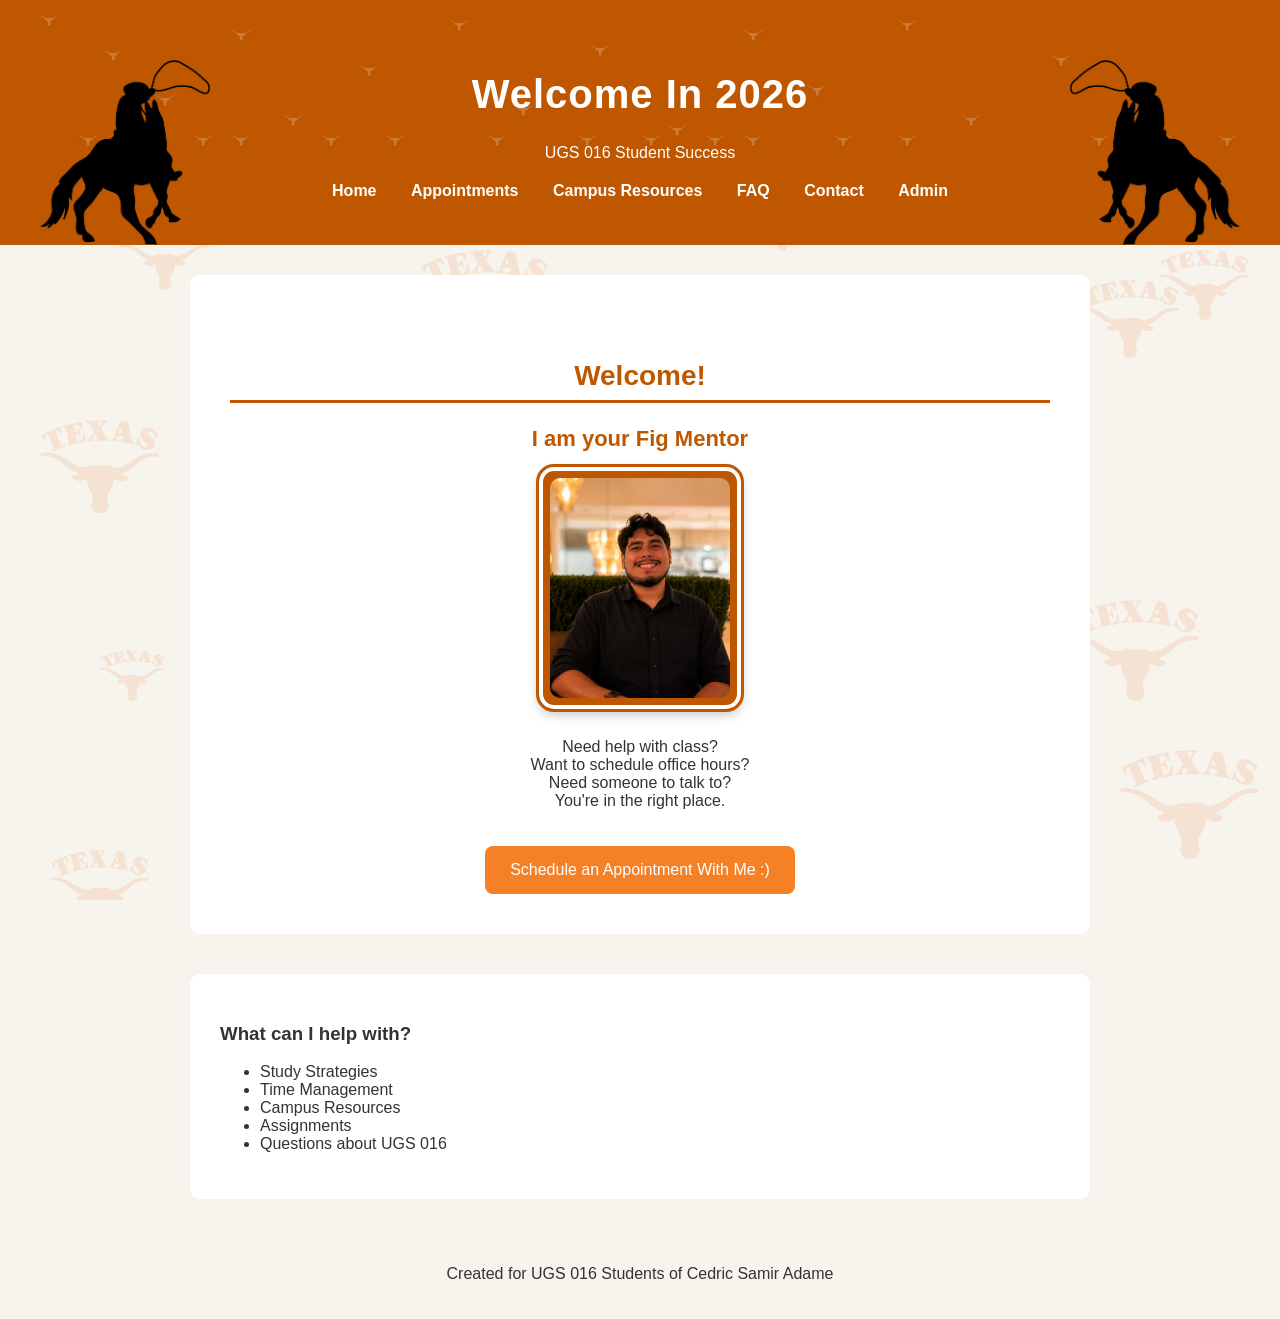
<file: index.html>
<!DOCTYPE html>

<html lang="en">

<head>

    <meta charset="UTF-8">

    <meta name="viewport" content="width=device-width, initial-scale=1.0">

    <title>Welcome In 2026</title>

    <link rel="stylesheet" href="style.css">

</head>


<body>


<!-- =========================================
     UT LONGHORN BACKGROUND
========================================= -->

<div class="longhorn-background">

    <img src="longhorn2.png" class="horn horn1">
    <img src="longhorn2.png" class="horn horn2">
    <img src="longhorn2.png" class="horn horn3">
    <img src="longhorn2.png" class="horn horn4">
    <img src="longhorn2.png" class="horn horn5">
    <img src="longhorn2.png" class="horn horn6">

    <img src="longhorn2.png" class="horn horn7">
    <img src="longhorn2.png" class="horn horn8">
    <img src="longhorn2.png" class="horn horn9">
    <img src="longhorn2.png" class="horn horn10">

    <img src="longhorn2.png" class="horn horn11">
    <img src="longhorn2.png" class="horn horn12">
    <img src="longhorn2.png" class="horn horn13">
    <img src="longhorn2.png" class="horn horn14">
    <img src="longhorn2.png" class="horn horn15">
    <img src="longhorn2.png" class="horn horn16">
    <img src="longhorn2.png" class="horn horn17">
    <img src="longhorn2.png" class="horn horn18">
    <img src="longhorn2.png" class="horn horn19">
    <img src="longhorn2.png" class="horn horn20">

    <img src="longhorn2.png" class="horn horn21">
    <img src="longhorn2.png" class="horn horn22">
    <img src="longhorn2.png" class="horn horn23">
    <img src="longhorn2.png" class="horn horn24">
    <img src="longhorn2.png" class="horn horn25">
    <img src="longhorn2.png" class="horn horn26">
    <img src="longhorn2.png" class="horn horn27">
    <img src="longhorn2.png" class="horn horn28">
    <img src="longhorn2.png" class="horn horn29">
    <img src="longhorn2.png" class="horn horn30">

    <img src="longhorn2.png" class="horn horn31">
    <img src="longhorn2.png" class="horn horn32">
    <img src="longhorn2.png" class="horn horn33">
    <img src="longhorn2.png" class="horn horn34">
    <img src="longhorn2.png" class="horn horn35">
    <img src="longhorn2.png" class="horn horn36">
    <img src="longhorn2.png" class="horn horn37">
    <img src="longhorn2.png" class="horn horn38">
    <img src="longhorn2.png" class="horn horn39">
    <img src="longhorn2.png" class="horn horn40">

</div>


<!-- =========================================
     HEADER
========================================= -->

<header class="main-header">


    <!-- Left Cowboy -->

    <img src="cowboy.png" class="cowboy cowboy-left">


    <!-- Small Longhorn Decorations -->

    <div class="header-longhorns">

        <img src="longhorn3.png">
        <img src="longhorn3.png">
        <img src="longhorn3.png">
        <img src="longhorn3.png">
        <img src="longhorn3.png">
        <img src="longhorn3.png">
        <img src="longhorn3.png">
        <img src="longhorn3.png">
        <img src="longhorn3.png">
        <img src="longhorn3.png">

        <img src="longhorn3.png">
        <img src="longhorn3.png">
        <img src="longhorn3.png">
        <img src="longhorn3.png">
        <img src="longhorn3.png">
        <img src="longhorn3.png">
        <img src="longhorn3.png">
        <img src="longhorn3.png">
        <img src="longhorn3.png">
        <img src="longhorn3.png">

        <img src="longhorn3.png">
        <img src="longhorn3.png">
        <img src="longhorn3.png">
        <img src="longhorn3.png">
        <img src="longhorn3.png">
        <img src="longhorn3.png">
        <img src="longhorn3.png">
        <img src="longhorn3.png">
        <img src="longhorn3.png">
        <img src="longhorn3.png">

    </div>


    <!-- Header Text -->

    <h1>Welcome In 2026</h1>

    <p>UGS 016 Student Success</p>


    <!-- Navigation -->

    <nav>

        <a class="nav-btn" href="index.html">
            Home
        </a>

        <a class="nav-btn" href="appointments.html">
            Appointments
        </a>

        <a class="nav-btn" href="campusresources.html">
            Campus Resources
        </a>

        <a class="nav-btn" href="faq.html">
            FAQ
        </a>

        <a class="nav-btn" href="contact.html">
            Contact
        </a>

        <a class="nav-btn" href="admin.html">
            Admin
        </a>

    </nav>


    <!-- Right Cowboy -->

    <img src="cowboy.png" class="cowboy cowboy-right">


</header>



<!-- =========================================
     MAIN CONTENT
========================================= -->

<main>


    <!-- HERO SECTION -->

    <section class="hero">


        <h2>Welcome!</h2>


        <!-- =========================================
             FIG MENTOR PHOTO
        ========================================== -->

        <div class="mentor-photo">

            <h3>I am your Fig Mentor</h3>

            <div class="photo-frame">

                <img
                    src="Selfie%201.png"
                    alt="Cedric Samir Adame - Fig Mentor"
                >

            </div>

        </div>


        <!-- Welcome Message -->

        <p>

            Need help with class?

            <br>

            Want to schedule office hours?

            <br>

            Need someone to talk to?

            <br>

            You're in the right place.

        </p>


        <!-- Appointment Button -->

        <a class="button" href="appointments.html">

            Schedule an Appointment With Me :)

        </a>


    </section>



    <!-- =========================================
         HELP SECTION
    ========================================== -->

    <section class="info">


        <h3>What can I help with?</h3>


        <ul>

            <li>Study Strategies</li>

            <li>Time Management</li>

            <li>Campus Resources</li>

            <li>Assignments</li>

            <li>Questions about UGS 016</li>

        </ul>


    </section>


</main>



<!-- =========================================
     FOOTER
========================================= -->

<footer>

    <p>

        Created for UGS 016 Students of Cedric Samir Adame

    </p>

</footer>



<!-- JavaScript -->

<script src="script.js"></script>


</body>

</html>
</file>
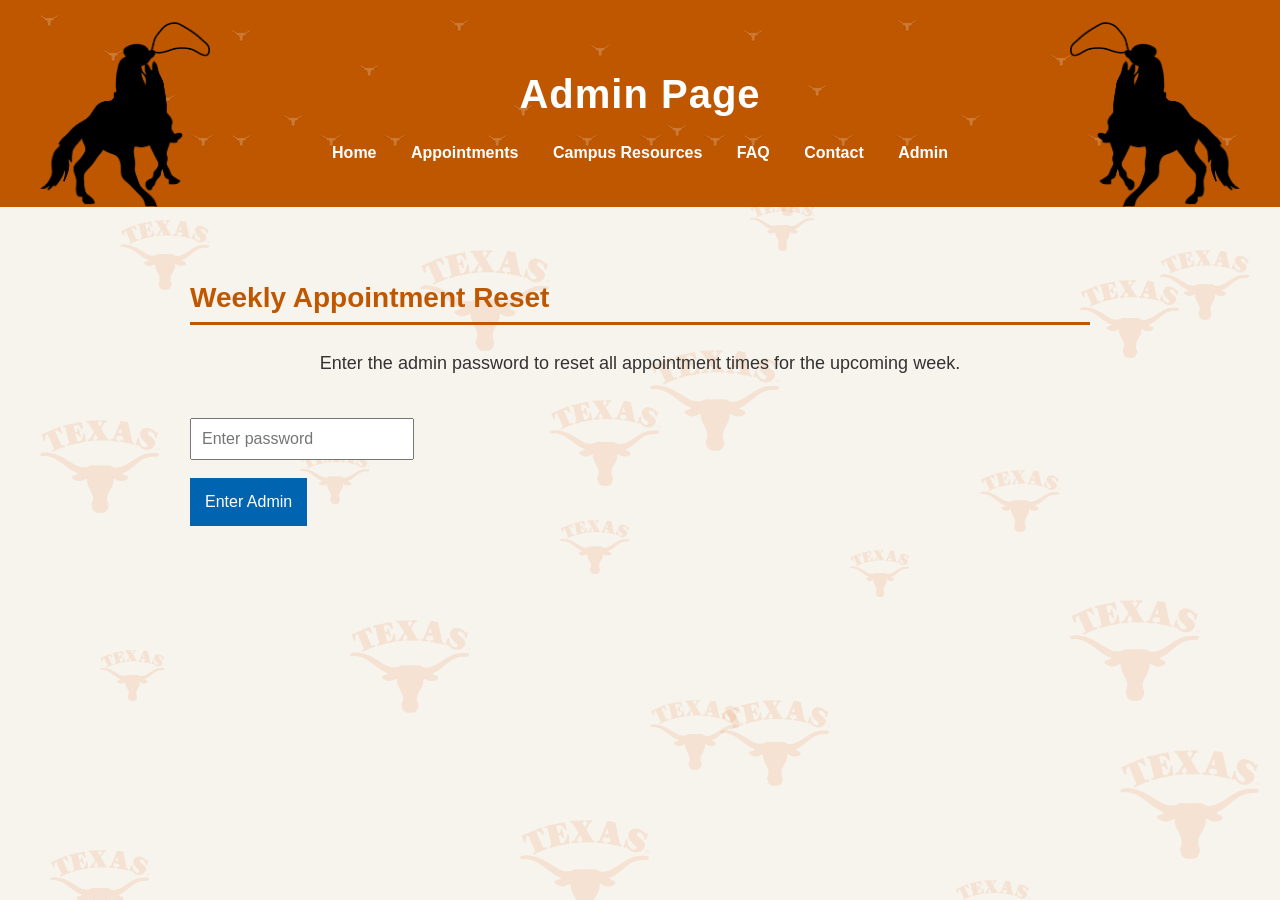
<file: admin.html>
<!DOCTYPE html>

<html lang="en">

<head>

<meta charset="UTF-8">

<meta name="viewport" content="width=device-width, initial-scale=1.0">

<title>Admin Page</title>

<link rel="stylesheet" href="style.css">

</head>


<body>



<!-- ================================
        HEADER
================================ -->


<header class="main-header">


    <!-- Left Cowboy -->

    <img 
    src="cowboy.png" 
    class="cowboy cowboy-left">



    <!-- Small Longhorn Decorations -->

    <div class="header-longhorns">


        <img src="longhorn3.png">
        <img src="longhorn3.png">
        <img src="longhorn3.png">
        <img src="longhorn3.png">
        <img src="longhorn3.png">
        <img src="longhorn3.png">
        <img src="longhorn3.png">
        <img src="longhorn3.png">
        <img src="longhorn3.png">
        <img src="longhorn3.png">


        <img src="longhorn3.png">
        <img src="longhorn3.png">
        <img src="longhorn3.png">
        <img src="longhorn3.png">
        <img src="longhorn3.png">
        <img src="longhorn3.png">
        <img src="longhorn3.png">
        <img src="longhorn3.png">
        <img src="longhorn3.png">
        <img src="longhorn3.png">


        <img src="longhorn3.png">
        <img src="longhorn3.png">
        <img src="longhorn3.png">
        <img src="longhorn3.png">
        <img src="longhorn3.png">
        <img src="longhorn3.png">
        <img src="longhorn3.png">
        <img src="longhorn3.png">
        <img src="longhorn3.png">
        <img src="longhorn3.png">


    </div>




    <!-- Header Text -->


    <h1>
        Admin Page
    </h1>




    <!-- Back Button -->

       <nav>

        <a class="nav-btn" href="index.html">
            Home
        </a>

        <a class="nav-btn" href="appointments.html">
            Appointments
        </a>

        <a class="nav-btn" href="campusresources.html">
            Campus Resources
        </a>

        <a class="nav-btn" href="faq.html">
            FAQ
        </a>

        <a class="nav-btn" href="contact.html">
            Contact
        </a>

        <a class="nav-btn" href="admin.html">
            Admin
        </a>

    </nav>




    <!-- Right Cowboy -->


    <img 
    src="cowboy.png" 
    class="cowboy cowboy-right">



</header>






<!-- ================================
        ADMIN CONTENT
================================ -->


<main>



<h2>
Weekly Appointment Reset
</h2>




<p>

Enter the admin password to reset all appointment times for the upcoming week.

</p>





<input

type="password"

id="adminPassword"

placeholder="Enter password"

>




<br><br>




<button

id="loginBtn"

>

Enter Admin

</button>







<div id="adminPanel" style="display:none;">





<h2>
Reset Appointments
</h2>





<p>

This will make all appointment times available again.

</p>





<button

id="resetBtn"

>

Reset Weekly Appointments

</button>





<p id="status"></p>





</div>





</main>








<script src="admin.js"></script>





<!-- ================================
        LONGHORN BACKGROUND
================================ -->


<div class="longhorn-background">


<img src="longhorn2.png" class="horn horn1">
<img src="longhorn2.png" class="horn horn2">
<img src="longhorn2.png" class="horn horn3">
<img src="longhorn2.png" class="horn horn4">
<img src="longhorn2.png" class="horn horn5">
<img src="longhorn2.png" class="horn horn6">


<img src="longhorn2.png" class="horn horn7">
<img src="longhorn2.png" class="horn horn8">
<img src="longhorn2.png" class="horn horn9">
<img src="longhorn2.png" class="horn horn10">


<img src="longhorn2.png" class="horn horn11">
<img src="longhorn2.png" class="horn horn12">
<img src="longhorn2.png" class="horn horn13">
<img src="longhorn2.png" class="horn horn14">
<img src="longhorn2.png" class="horn horn15">
<img src="longhorn2.png" class="horn horn16">
<img src="longhorn2.png" class="horn horn17">
<img src="longhorn2.png" class="horn horn18">
<img src="longhorn2.png" class="horn horn19">
<img src="longhorn2.png" class="horn horn20">


<img src="longhorn2.png" class="horn horn21">
<img src="longhorn2.png" class="horn horn22">
<img src="longhorn2.png" class="horn horn23">
<img src="longhorn2.png" class="horn horn24">
<img src="longhorn2.png" class="horn horn25">
<img src="longhorn2.png" class="horn horn26">
<img src="longhorn2.png" class="horn horn27">
<img src="longhorn2.png" class="horn horn28">
<img src="longhorn2.png" class="horn horn29">
<img src="longhorn2.png" class="horn horn30">


<img src="longhorn2.png" class="horn horn31">
<img src="longhorn2.png" class="horn horn32">
<img src="longhorn2.png" class="horn horn33">
<img src="longhorn2.png" class="horn horn34">
<img src="longhorn2.png" class="horn horn35">
<img src="longhorn2.png" class="horn horn36">
<img src="longhorn2.png" class="horn horn37">
<img src="longhorn2.png" class="horn horn38">
<img src="longhorn2.png" class="horn horn39">
<img src="longhorn2.png" class="horn horn40">


</div>



</body>

</html>
</file>
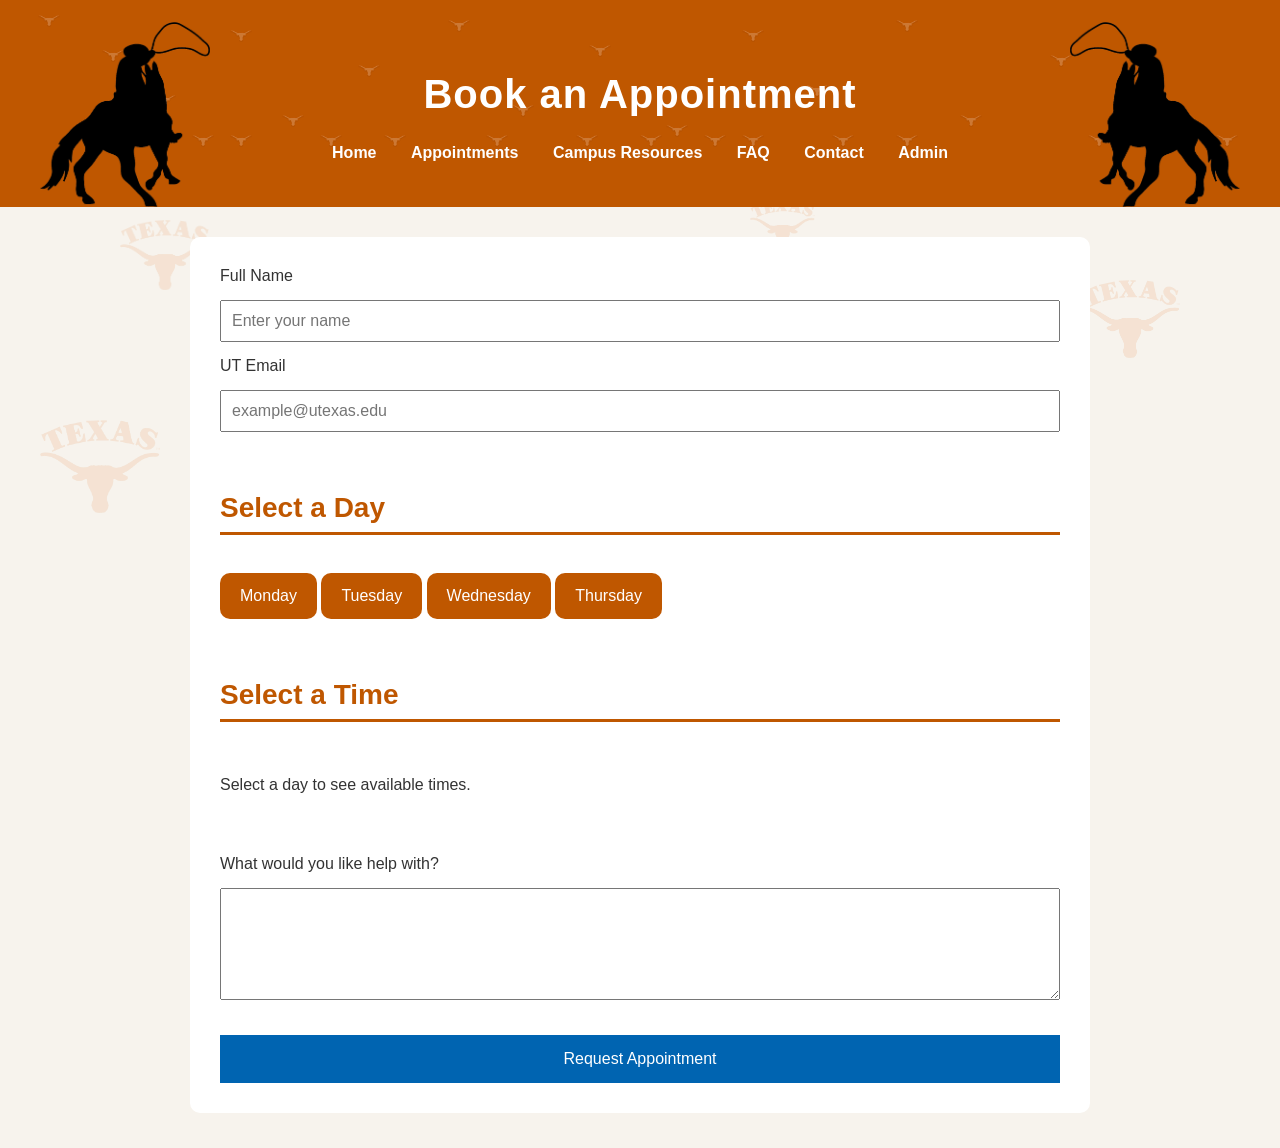
<file: appointments.html>
<!DOCTYPE html>
<html lang="en">

<head>

<meta charset="UTF-8">

<meta name="viewport" content="width=device-width, initial-scale=1.0">

<title>Book an Appointment</title>

<link rel="stylesheet" href="style.css">

</head>


<body>


<!-- ================================
     HEADER
================================ -->

<!-- ================================
     HEADER
================================ -->

<header class="main-header">


    <!-- Left Cowboy -->

    <img 
    src="cowboy.png" 
    class="cowboy cowboy-left">



    <!-- Right Cowboy -->

    <img 
    src="cowboy.png" 
    class="cowboy cowboy-right">





    <!-- Small Longhorn Decorations -->

    <div class="header-longhorns">

        <img src="longhorn3.png">
        <img src="longhorn3.png">
        <img src="longhorn3.png">
        <img src="longhorn3.png">
        <img src="longhorn3.png">
        <img src="longhorn3.png">
        <img src="longhorn3.png">
        <img src="longhorn3.png">
        <img src="longhorn3.png">
        <img src="longhorn3.png">

        <img src="longhorn3.png">
        <img src="longhorn3.png">
        <img src="longhorn3.png">
        <img src="longhorn3.png">
        <img src="longhorn3.png">
        <img src="longhorn3.png">
        <img src="longhorn3.png">
        <img src="longhorn3.png">
        <img src="longhorn3.png">
        <img src="longhorn3.png">

        <img src="longhorn3.png">
        <img src="longhorn3.png">
        <img src="longhorn3.png">
        <img src="longhorn3.png">
        <img src="longhorn3.png">
        <img src="longhorn3.png">
        <img src="longhorn3.png">
        <img src="longhorn3.png">
        <img src="longhorn3.png">
        <img src="longhorn3.png">

    </div>





    <h1>
        Book an Appointment
    </h1>



        <nav>

        <a class="nav-btn" href="index.html">
            Home
        </a>

        <a class="nav-btn" href="appointments.html">
            Appointments
        </a>

        <a class="nav-btn" href="campusresources.html">
            Campus Resources
        </a>

        <a class="nav-btn" href="faq.html">
            FAQ
        </a>

        <a class="nav-btn" href="contact.html">
            Contact
        </a>

        <a class="nav-btn" href="admin.html">
            Admin
        </a>

    </nav>




</header>





<!-- ================================
     PAGE CONTENT
================================ -->


<main>


<form id="appointmentForm">


<label for="name">

Full Name

</label>


<input 
type="text"
id="name"
placeholder="Enter your name"
required>





<label for="email">

UT Email

</label>


<input
type="email"
id="email"
placeholder="example@utexas.edu"
required>





<h2>Select a Day</h2>



<div id="dayButtons">


<button 
type="button"
class="day-btn"
data-day="Monday">

Monday

</button>



<button 
type="button"
class="day-btn"
data-day="Tuesday">

Tuesday

</button>



<button 
type="button"
class="day-btn"
data-day="Wednesday">

Wednesday

</button>



<button 
type="button"
class="day-btn"
data-day="Thursday">

Thursday

</button>


</div>





<input 
type="hidden"
id="day">





<h2>Select a Time</h2>


<div id="timeButtons">

<p>
Select a day to see available times.
</p>

</div>



<input
type="hidden"
id="time">





<label for="reason">

What would you like help with?

</label>


<textarea

id="reason"

rows="5"

placeholder="Describe what you need help with..."

required>

</textarea>





<button

id="submitBtn"

class="submitBtn"

type="submit">

Request Appointment

</button>



</form>


</main>





<!-- ================================
     BACKGROUND LONGHORNS
================================ -->


<div class="longhorn-background">


<img src="longhorn2.png" class="horn horn1">
<img src="longhorn2.png" class="horn horn2">
<img src="longhorn2.png" class="horn horn3">
<img src="longhorn2.png" class="horn horn4">
<img src="longhorn2.png" class="horn horn5">
<img src="longhorn2.png" class="horn horn6">
<img src="longhorn2.png" class="horn horn7">
<img src="longhorn2.png" class="horn horn8">
<img src="longhorn2.png" class="horn horn9">
<img src="longhorn2.png" class="horn horn10">


</div>





<script src="availability.js"></script>

<script src="script.js"></script>



</body>

</html>
</file>
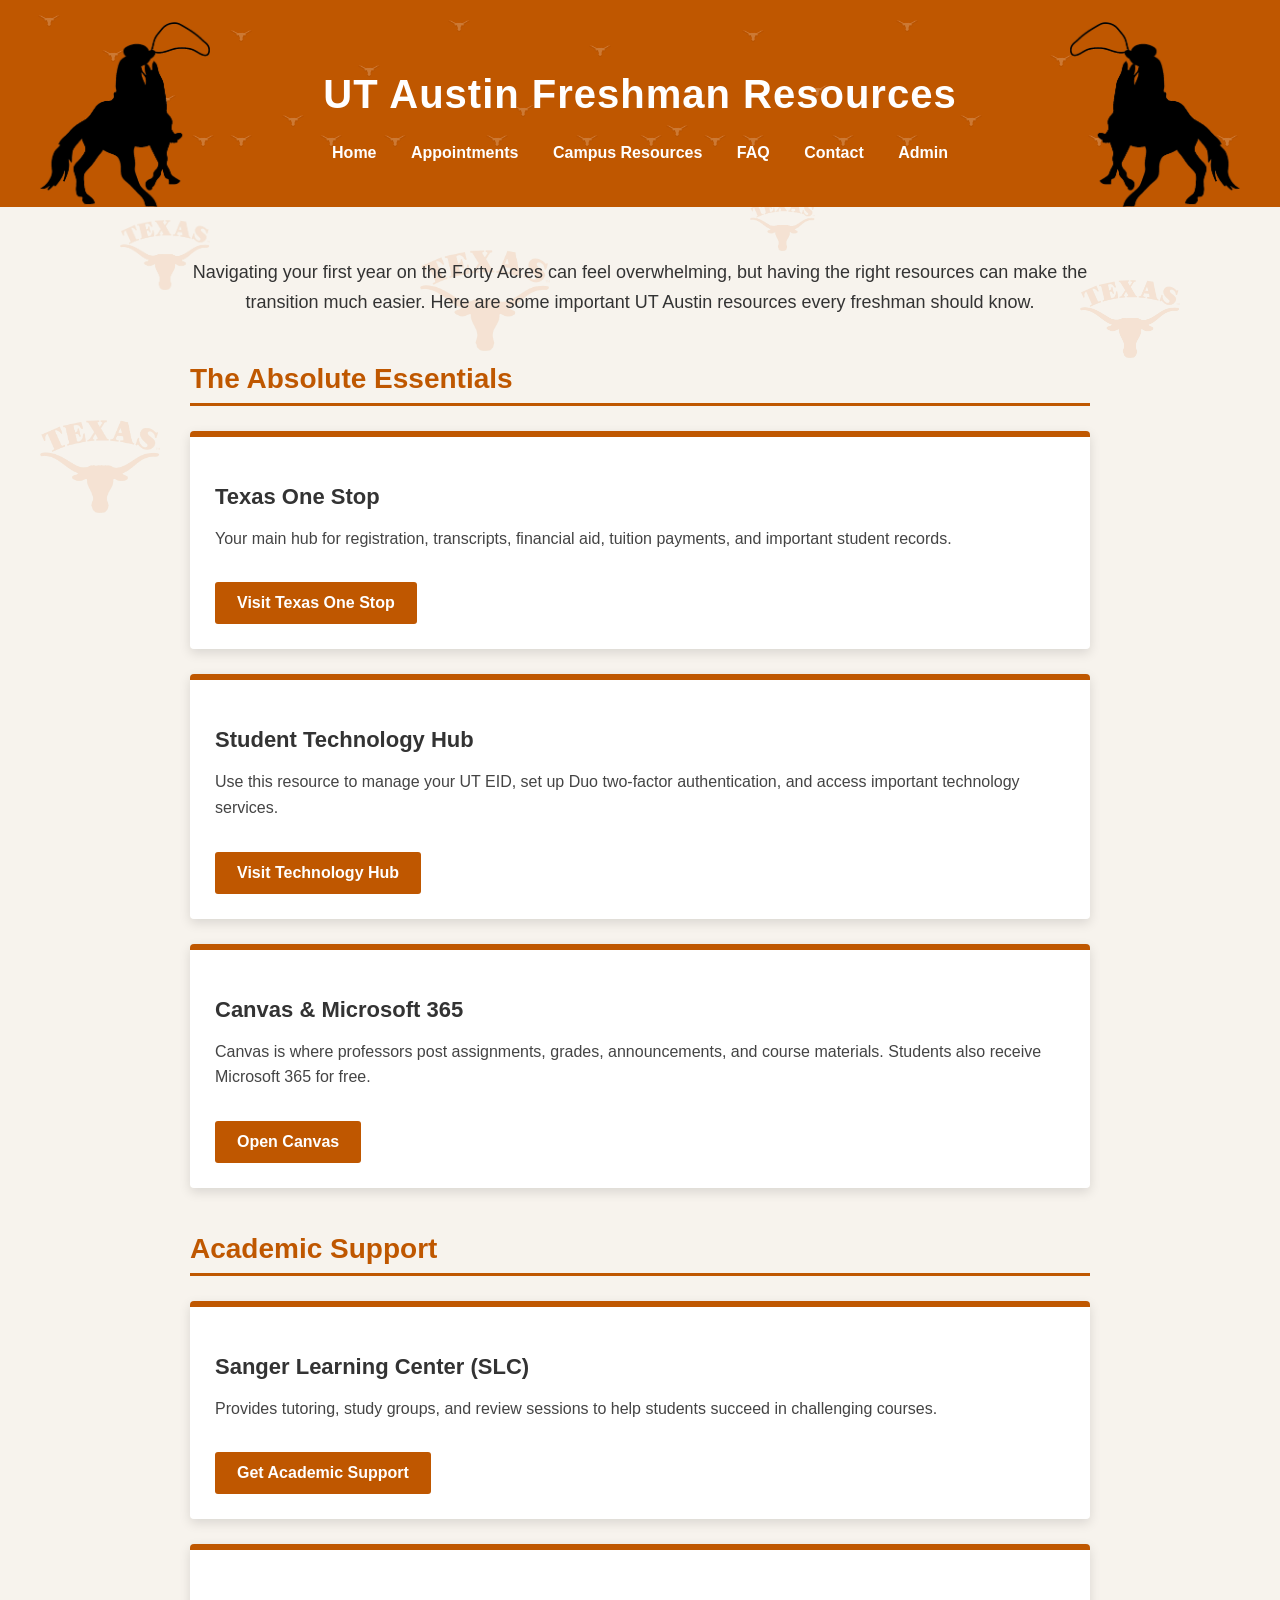
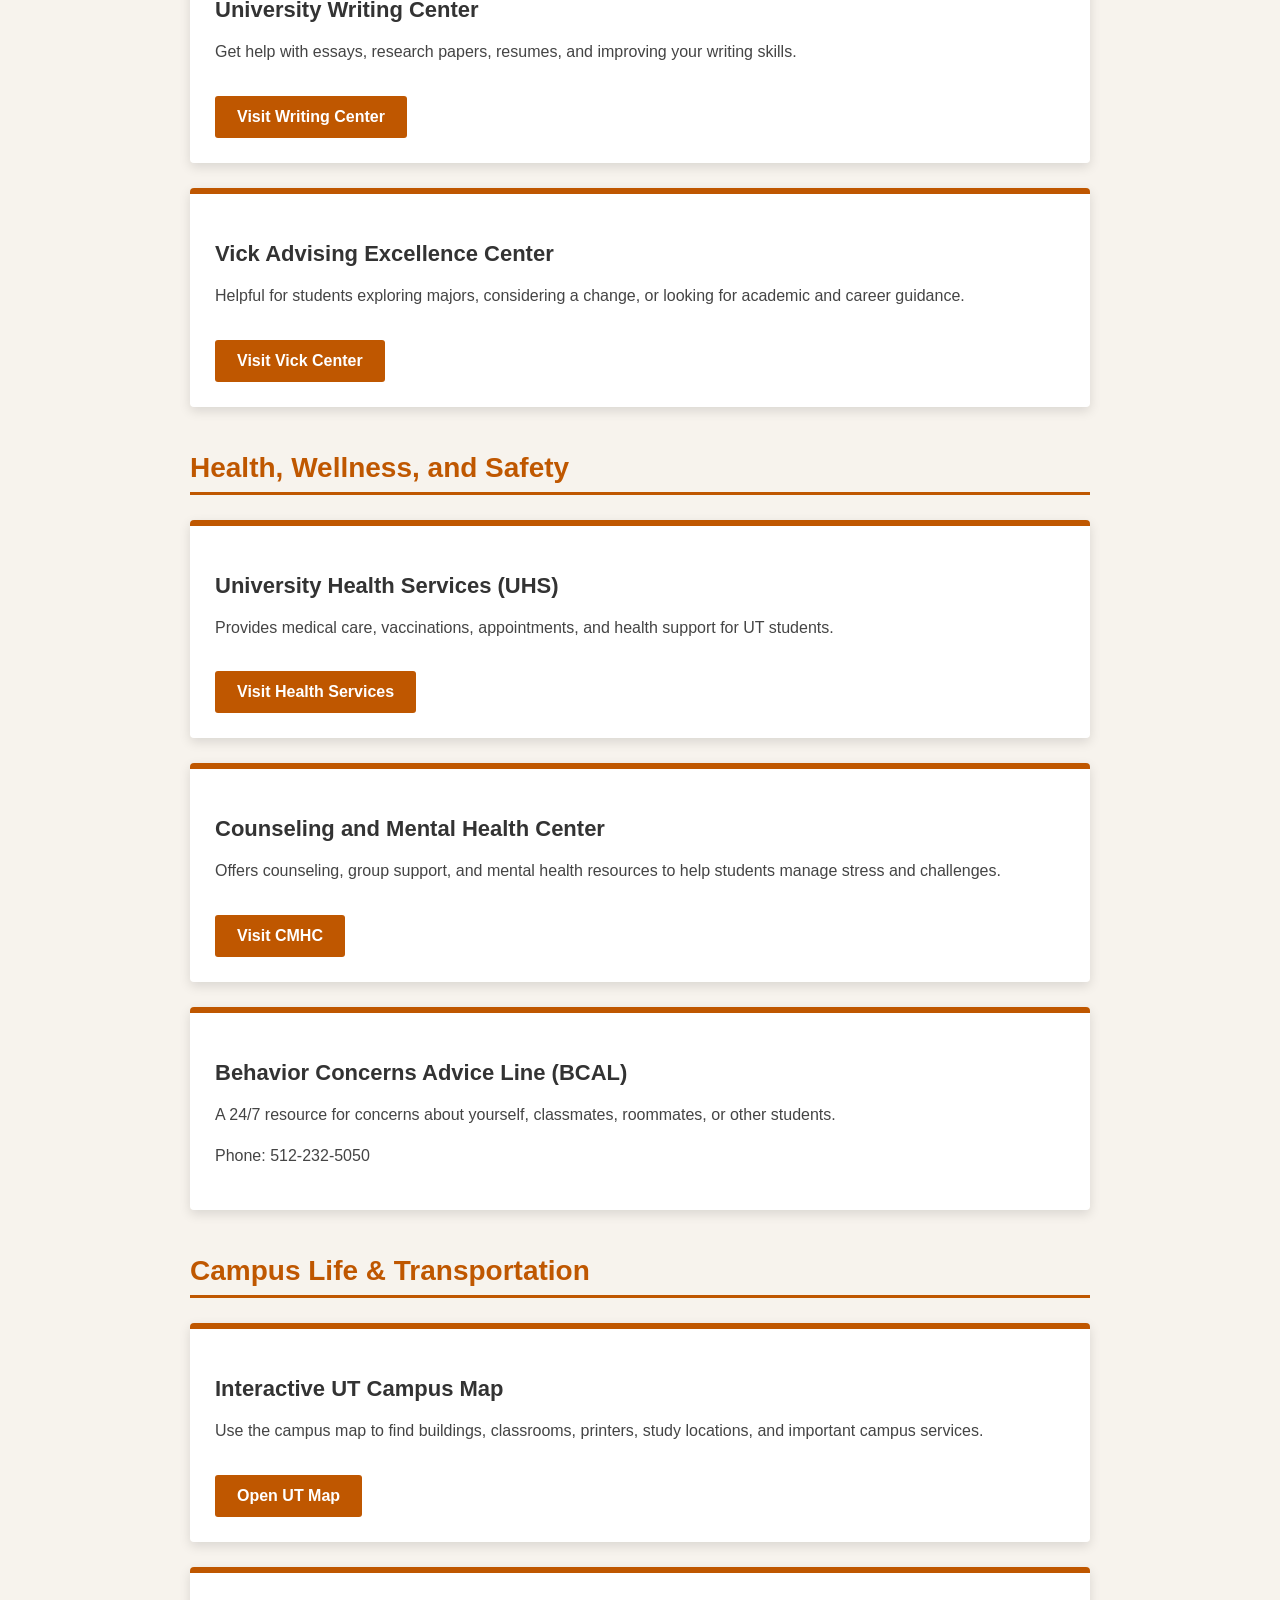
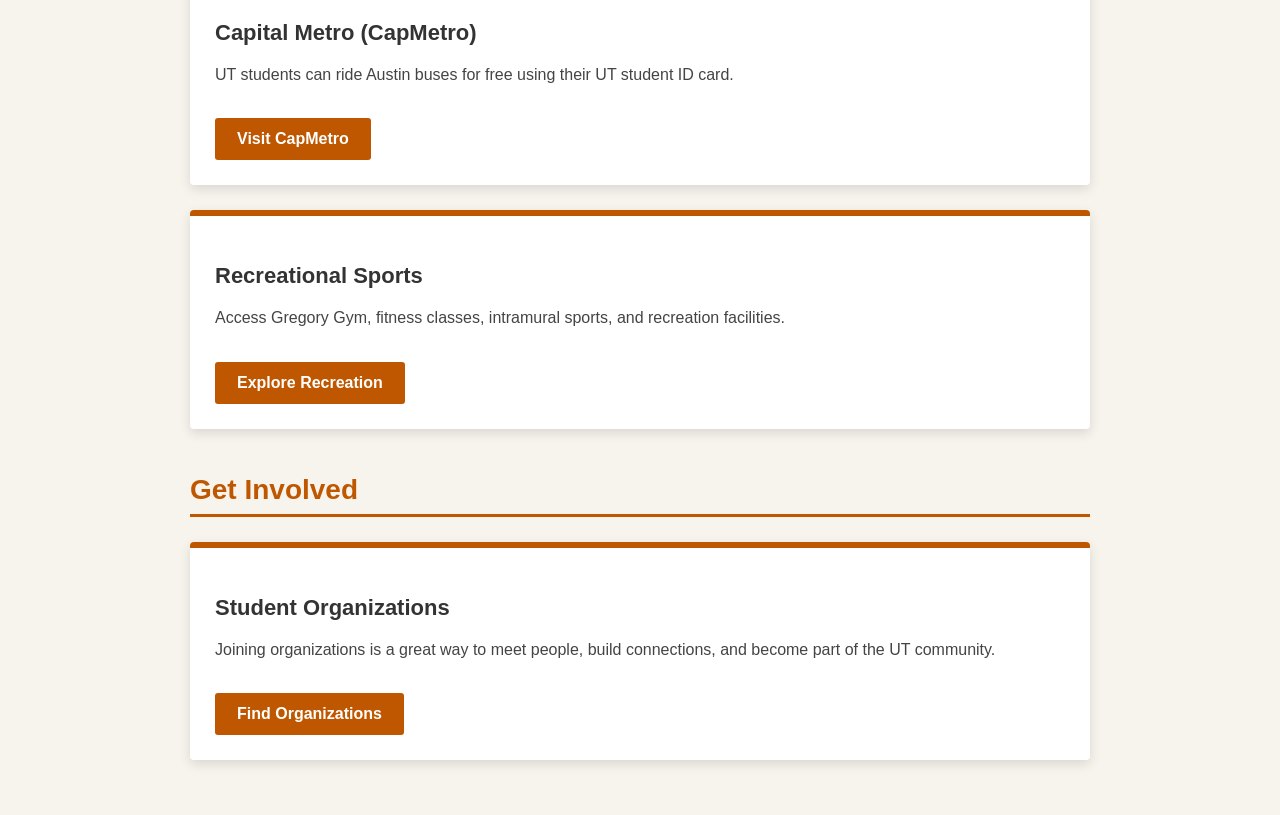
<file: campusresources.html>
<!DOCTYPE html>

<html lang="en">

<head>

<meta charset="UTF-8">

<meta name="viewport" content="width=device-width, initial-scale=1.0">

<title>UT Austin Resources</title>

<link rel="stylesheet" href="style.css">

</head>


<body>



<!-- ================================
        HEADER
================================ -->


<header class="main-header">


<img 
src="cowboy.png" 
class="cowboy cowboy-left">



<img 
src="cowboy.png" 
class="cowboy cowboy-right">





<div class="header-longhorns">


<img src="longhorn3.png">
<img src="longhorn3.png">
<img src="longhorn3.png">
<img src="longhorn3.png">
<img src="longhorn3.png">
<img src="longhorn3.png">
<img src="longhorn3.png">
<img src="longhorn3.png">
<img src="longhorn3.png">
<img src="longhorn3.png">

<img src="longhorn3.png">
<img src="longhorn3.png">
<img src="longhorn3.png">
<img src="longhorn3.png">
<img src="longhorn3.png">
<img src="longhorn3.png">
<img src="longhorn3.png">
<img src="longhorn3.png">
<img src="longhorn3.png">
<img src="longhorn3.png">

<img src="longhorn3.png">
<img src="longhorn3.png">
<img src="longhorn3.png">
<img src="longhorn3.png">
<img src="longhorn3.png">
<img src="longhorn3.png">
<img src="longhorn3.png">
<img src="longhorn3.png">
<img src="longhorn3.png">
<img src="longhorn3.png">


</div>




<h1>
UT Austin Freshman Resources
</h1>




    <nav>

        <a class="nav-btn" href="index.html">
            Home
        </a>

        <a class="nav-btn" href="appointments.html">
            Appointments
        </a>

        <a class="nav-btn" href="campusresources.html">
            Campus Resources
        </a>

        <a class="nav-btn" href="faq.html">
            FAQ
        </a>

        <a class="nav-btn" href="contact.html">
            Contact
        </a>

        <a class="nav-btn" href="admin.html">
            Admin
        </a>

    </nav>




</header>






<!-- ================================
        MAIN CONTENT
================================ -->


<main>



<p>

Navigating your first year on the Forty Acres can feel overwhelming, but having the right resources can make the transition much easier. Here are some important UT Austin resources every freshman should know.

</p>





<h2>
The Absolute Essentials
</h2>





<div class="resource-card">


<h3>
Texas One Stop
</h3>


<p>

Your main hub for registration, transcripts, financial aid, tuition payments, and important student records.

</p>


<a href="https://onestop.utexas.edu/" target="_blank">

Visit Texas One Stop

</a>


</div>







<div class="resource-card">


<h3>
Student Technology Hub
</h3>


<p>

Use this resource to manage your UT EID, set up Duo two-factor authentication, and access important technology services.

</p>


<a href="https://tech.utexas.edu/" target="_blank">

Visit Technology Hub

</a>


</div>







<div class="resource-card">


<h3>
Canvas & Microsoft 365
</h3>


<p>

Canvas is where professors post assignments, grades, announcements, and course materials. Students also receive Microsoft 365 for free.

</p>


<a href="https://canvas.utexas.edu/" target="_blank">

Open Canvas

</a>


</div>







<h2>
Academic Support
</h2>







<div class="resource-card">


<h3>
Sanger Learning Center (SLC)
</h3>


<p>

Provides tutoring, study groups, and review sessions to help students succeed in challenging courses.

</p>


<a href="https://ugs.utexas.edu/slc" target="_blank">

Get Academic Support

</a>


</div>







<div class="resource-card">


<h3>
University Writing Center
</h3>


<p>

Get help with essays, research papers, resumes, and improving your writing skills.

</p>


<a href="https://uwc.utexas.edu/" target="_blank">

Visit Writing Center

</a>


</div>







<div class="resource-card">


<h3>
Vick Advising Excellence Center
</h3>


<p>

Helpful for students exploring majors, considering a change, or looking for academic and career guidance.

</p>


<a href="https://ugs.utexas.edu/vick" target="_blank">

Visit Vick Center

</a>


</div>







<h2>
Health, Wellness, and Safety
</h2>







<div class="resource-card">


<h3>
University Health Services (UHS)
</h3>


<p>

Provides medical care, vaccinations, appointments, and health support for UT students.

</p>


<a href="https://healthyhorns.utexas.edu/" target="_blank">

Visit Health Services

</a>


</div>







<div class="resource-card">


<h3>
Counseling and Mental Health Center
</h3>


<p>

Offers counseling, group support, and mental health resources to help students manage stress and challenges.

</p>


<a href="https://cmhc.utexas.edu/" target="_blank">

Visit CMHC

</a>


</div>







<div class="resource-card">


<h3>
Behavior Concerns Advice Line (BCAL)
</h3>


<p>

A 24/7 resource for concerns about yourself, classmates, roommates, or other students.

</p>


<p>

Phone: 512-232-5050

</p>


</div>







<h2>
Campus Life & Transportation
</h2>







<div class="resource-card">


<h3>
Interactive UT Campus Map
</h3>


<p>

Use the campus map to find buildings, classrooms, printers, study locations, and important campus services.

</p>


<a href="https://maps.utexas.edu/" target="_blank">

Open UT Map

</a>


</div>







<div class="resource-card">


<h3>
Capital Metro (CapMetro)
</h3>


<p>

UT students can ride Austin buses for free using their UT student ID card.

</p>


<a href="https://www.capmetro.org/" target="_blank">

Visit CapMetro

</a>


</div>







<div class="resource-card">


<h3>
Recreational Sports
</h3>


<p>

Access Gregory Gym, fitness classes, intramural sports, and recreation facilities.

</p>


<a href="https://www.utrecsports.org/" target="_blank">

Explore Recreation

</a>


</div>







<h2>
Get Involved
</h2>







<div class="resource-card">


<h3>
Student Organizations
</h3>


<p>

Joining organizations is a great way to meet people, build connections, and become part of the UT community.

</p>


<a href="https://utexas.campuslabs.com/engage/" target="_blank">

Find Organizations

</a>


</div>





</main>






<!-- ================================
        LONGHORN BACKGROUND
================================ -->


<div class="longhorn-background">


<img src="longhorn2.png" class="horn horn1">
<img src="longhorn2.png" class="horn horn2">
<img src="longhorn2.png" class="horn horn3">
<img src="longhorn2.png" class="horn horn4">
<img src="longhorn2.png" class="horn horn5">
<img src="longhorn2.png" class="horn horn6">
<img src="longhorn2.png" class="horn horn7">
<img src="longhorn2.png" class="horn horn8">
<img src="longhorn2.png" class="horn horn9">
<img src="longhorn2.png" class="horn horn10">

</div>




</body>

</html>
</file>
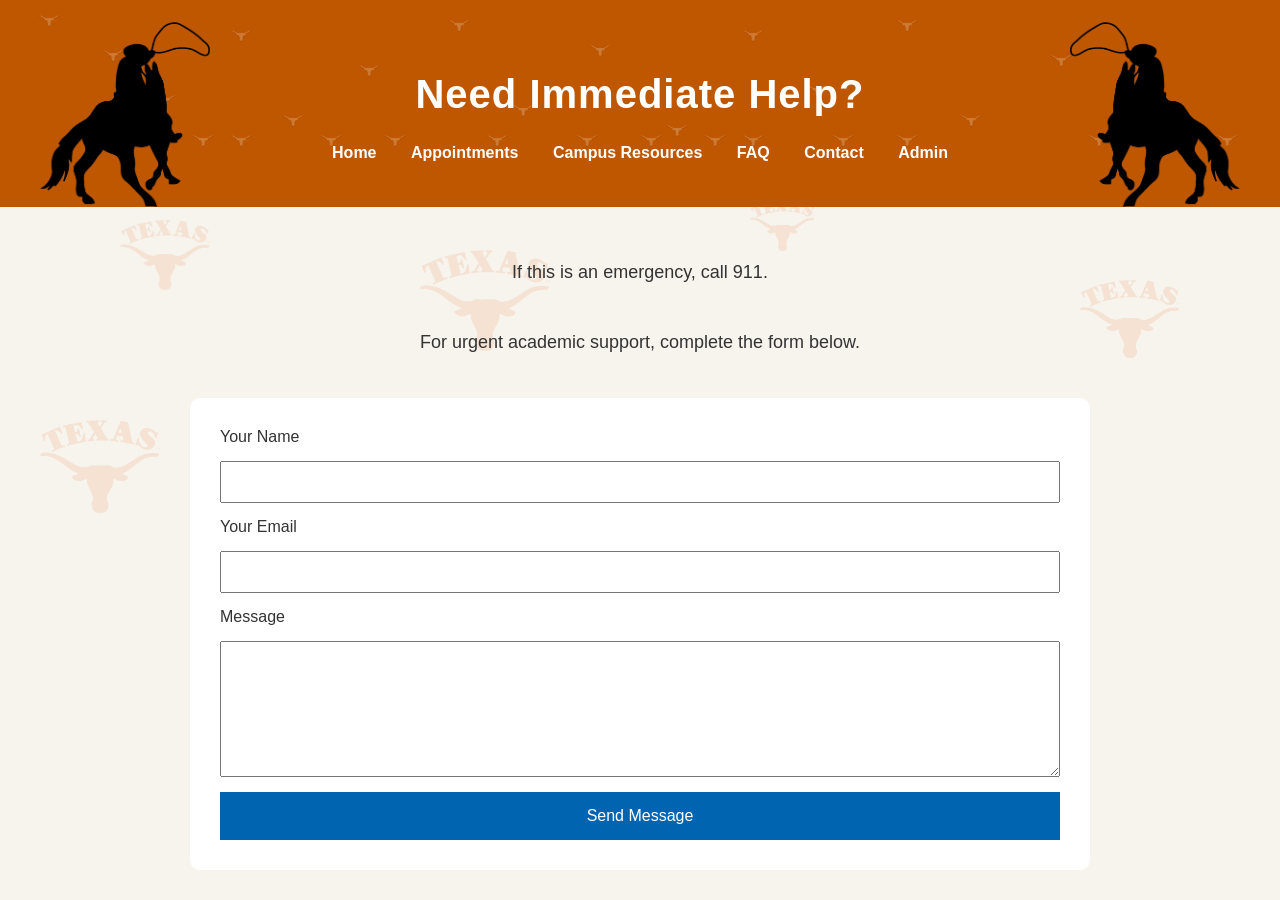
<file: contact.html>
<!DOCTYPE html>

<html lang="en">

<head>

<meta charset="UTF-8">

<meta name="viewport" content="width=device-width, initial-scale=1.0">

<title>Contact</title>

<link rel="stylesheet" href="style.css">

</head>


<body>




<!-- ================================
        HEADER
================================ -->


<header class="main-header">


<img 
src="cowboy.png" 
class="cowboy cowboy-left">



<img 
src="cowboy.png" 
class="cowboy cowboy-right">





<div class="header-longhorns">


<img src="longhorn3.png">
<img src="longhorn3.png">
<img src="longhorn3.png">
<img src="longhorn3.png">
<img src="longhorn3.png">
<img src="longhorn3.png">
<img src="longhorn3.png">
<img src="longhorn3.png">
<img src="longhorn3.png">
<img src="longhorn3.png">


<img src="longhorn3.png">
<img src="longhorn3.png">
<img src="longhorn3.png">
<img src="longhorn3.png">
<img src="longhorn3.png">
<img src="longhorn3.png">
<img src="longhorn3.png">
<img src="longhorn3.png">
<img src="longhorn3.png">
<img src="longhorn3.png">


<img src="longhorn3.png">
<img src="longhorn3.png">
<img src="longhorn3.png">
<img src="longhorn3.png">
<img src="longhorn3.png">
<img src="longhorn3.png">
<img src="longhorn3.png">
<img src="longhorn3.png">
<img src="longhorn3.png">
<img src="longhorn3.png">


</div>





<h1>

Need Immediate Help?

</h1>




    <nav>

        <a class="nav-btn" href="index.html">
            Home
        </a>

        <a class="nav-btn" href="appointments.html">
            Appointments
        </a>

        <a class="nav-btn" href="campusresources.html">
            Campus Resources
        </a>

        <a class="nav-btn" href="faq.html">
            FAQ
        </a>

        <a class="nav-btn" href="contact.html">
            Contact
        </a>

        <a class="nav-btn" href="admin.html">
            Admin
        </a>

    </nav>





</header>








<!-- ================================
        MAIN CONTENT
================================ -->


<main>




<p>

If this is an emergency, call 911.

</p>



<p>

For urgent academic support, complete the form below.

</p>







<form id="contactForm">





<label>

Your Name

</label>



<input

type="text"

id="name"

required>







<label>

Your Email

</label>



<input

type="email"

id="email"

required>








<label>

Message

</label>



<textarea

id="message"

rows="6"

required></textarea>








<button type="submit">

Send Message

</button>





</form>






</main>







<!-- ================================
        LONGHORN BACKGROUND
================================ -->


<div class="longhorn-background">


<img src="longhorn2.png" class="horn horn1">

<img src="longhorn2.png" class="horn horn2">

<img src="longhorn2.png" class="horn horn3">

<img src="longhorn2.png" class="horn horn4">

<img src="longhorn2.png" class="horn horn5">

<img src="longhorn2.png" class="horn horn6">

<img src="longhorn2.png" class="horn horn7">

<img src="longhorn2.png" class="horn horn8">

<img src="longhorn2.png" class="horn horn9">

<img src="longhorn2.png" class="horn horn10">


</div>






<script src="contact.js"></script>



</body>

</html>
</file>
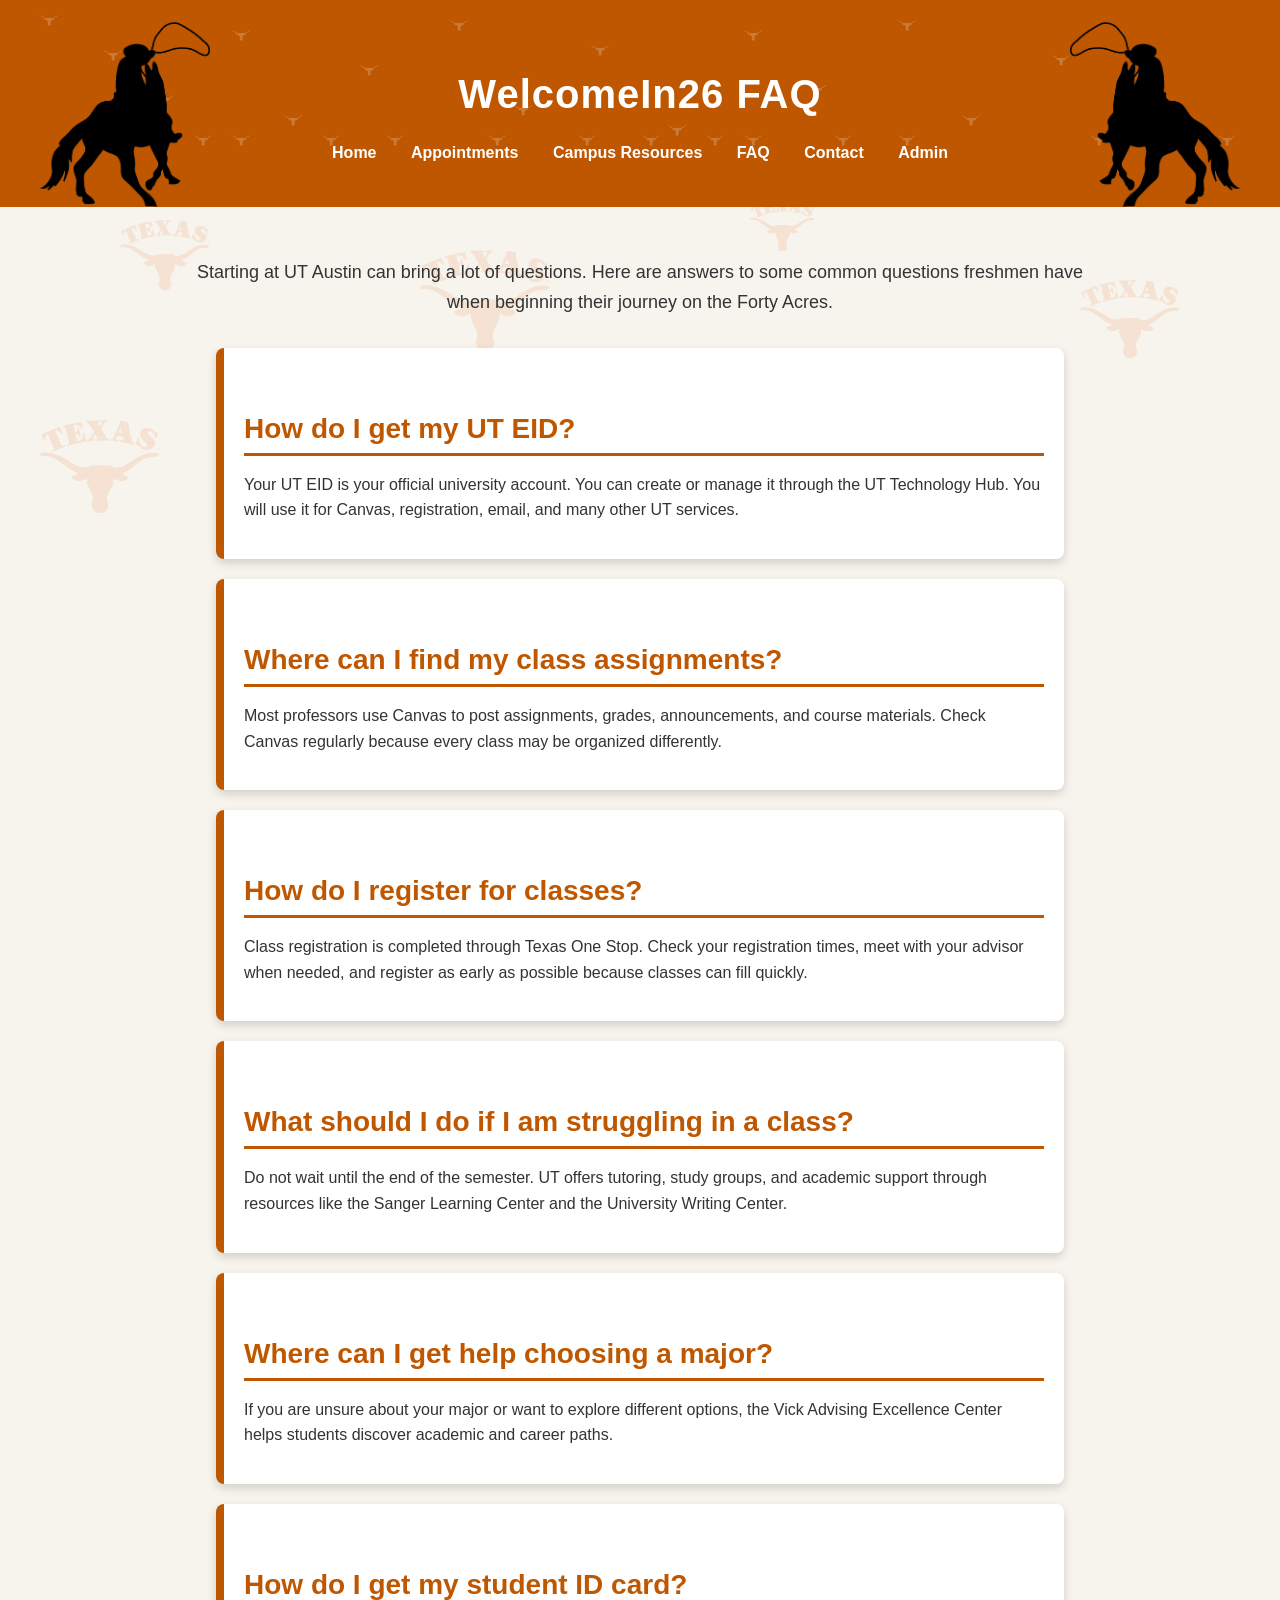
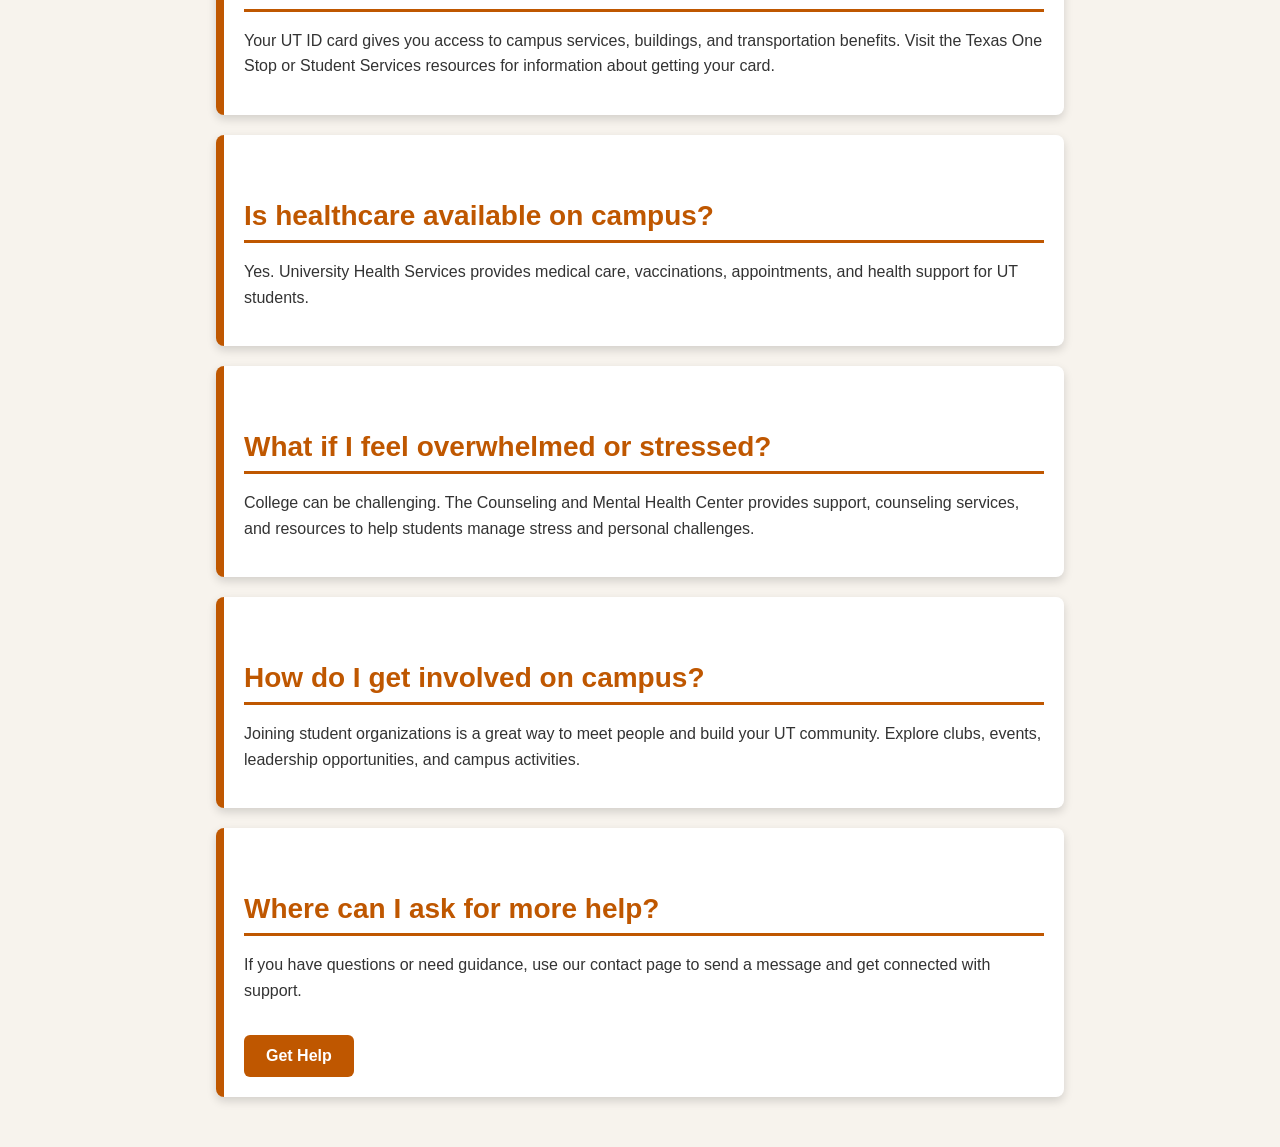
<file: faq.html>
<!DOCTYPE html>

<html lang="en">

<head>

<meta charset="UTF-8">

<meta name="viewport" content="width=device-width, initial-scale=1.0">

<title>WelcomeIn26 FAQ</title>

<link rel="stylesheet" href="style.css">

</head>



<body>



<!-- ================================
        HEADER
================================ -->


<header class="main-header">



<img 
src="cowboy.png" 
class="cowboy cowboy-left">



<img 
src="cowboy.png" 
class="cowboy cowboy-right">





<div class="header-longhorns">


<img src="longhorn3.png">
<img src="longhorn3.png">
<img src="longhorn3.png">
<img src="longhorn3.png">
<img src="longhorn3.png">
<img src="longhorn3.png">
<img src="longhorn3.png">
<img src="longhorn3.png">
<img src="longhorn3.png">
<img src="longhorn3.png">

<img src="longhorn3.png">
<img src="longhorn3.png">
<img src="longhorn3.png">
<img src="longhorn3.png">
<img src="longhorn3.png">
<img src="longhorn3.png">
<img src="longhorn3.png">
<img src="longhorn3.png">
<img src="longhorn3.png">
<img src="longhorn3.png">

<img src="longhorn3.png">
<img src="longhorn3.png">
<img src="longhorn3.png">
<img src="longhorn3.png">
<img src="longhorn3.png">
<img src="longhorn3.png">
<img src="longhorn3.png">
<img src="longhorn3.png">
<img src="longhorn3.png">
<img src="longhorn3.png">


</div>





<h1>
WelcomeIn26 FAQ
</h1>



    <nav>

        <a class="nav-btn" href="index.html">
            Home
        </a>

        <a class="nav-btn" href="appointments.html">
            Appointments
        </a>

        <a class="nav-btn" href="campusresources.html">
            Campus Resources
        </a>

        <a class="nav-btn" href="faq.html">
            FAQ
        </a>

        <a class="nav-btn" href="contact.html">
            Contact
        </a>

        <a class="nav-btn" href="admin.html">
            Admin
        </a>

    </nav>



</header>






<!-- ================================
        FAQ CONTENT
================================ -->


<main>



<p class="intro">

Starting at UT Austin can bring a lot of questions. Here are answers to some common questions freshmen have when beginning their journey on the Forty Acres.

</p>






<div class="faq-card">


<h2>
How do I get my UT EID?
</h2>


<p>

Your UT EID is your official university account. You can create or manage it through the UT Technology Hub. You will use it for Canvas, registration, email, and many other UT services.

</p>


</div>






<div class="faq-card">


<h2>
Where can I find my class assignments?
</h2>


<p>

Most professors use Canvas to post assignments, grades, announcements, and course materials. Check Canvas regularly because every class may be organized differently.

</p>


</div>






<div class="faq-card">


<h2>
How do I register for classes?
</h2>


<p>

Class registration is completed through Texas One Stop. Check your registration times, meet with your advisor when needed, and register as early as possible because classes can fill quickly.

</p>


</div>






<div class="faq-card">


<h2>
What should I do if I am struggling in a class?
</h2>


<p>

Do not wait until the end of the semester. UT offers tutoring, study groups, and academic support through resources like the Sanger Learning Center and the University Writing Center.

</p>


</div>






<div class="faq-card">


<h2>
Where can I get help choosing a major?
</h2>


<p>

If you are unsure about your major or want to explore different options, the Vick Advising Excellence Center helps students discover academic and career paths.

</p>


</div>






<div class="faq-card">


<h2>
How do I get my student ID card?
</h2>


<p>

Your UT ID card gives you access to campus services, buildings, and transportation benefits. Visit the Texas One Stop or Student Services resources for information about getting your card.

</p>


</div>






<div class="faq-card">


<h2>
Is healthcare available on campus?
</h2>


<p>

Yes. University Health Services provides medical care, vaccinations, appointments, and health support for UT students.

</p>


</div>






<div class="faq-card">


<h2>
What if I feel overwhelmed or stressed?
</h2>


<p>

College can be challenging. The Counseling and Mental Health Center provides support, counseling services, and resources to help students manage stress and personal challenges.

</p>


</div>






<div class="faq-card">


<h2>
How do I get involved on campus?
</h2>


<p>

Joining student organizations is a great way to meet people and build your UT community. Explore clubs, events, leadership opportunities, and campus activities.

</p>


</div>






<div class="faq-card">


<h2>
Where can I ask for more help?
</h2>


<p>

If you have questions or need guidance, use our contact page to send a message and get connected with support.

</p>



<a class="faq-button" href="contact.html">

Get Help

</a>



</div>





<!-- ================================
        LONGHORN BACKGROUND
================================ -->


<div class="longhorn-background">


<img src="longhorn2.png" class="horn horn1">
<img src="longhorn2.png" class="horn horn2">
<img src="longhorn2.png" class="horn horn3">
<img src="longhorn2.png" class="horn horn4">
<img src="longhorn2.png" class="horn horn5">
<img src="longhorn2.png" class="horn horn6">
<img src="longhorn2.png" class="horn horn7">
<img src="longhorn2.png" class="horn horn8">
<img src="longhorn2.png" class="horn horn9">
<img src="longhorn2.png" class="horn horn10">

</div>



</main>



</body>

</html>
</file>
<file: style.css>
/* =====================================
   Base Page Style
===================================== */


body {

    font-family: Arial, Helvetica, sans-serif;

    margin: 0;

    background: #f7f3ed;

    color: #333;

    overflow-x: hidden;

}

.longhorn-background {

    position: fixed;
    inset: 0;
    pointer-events: none;
    z-index: -1;
    overflow: hidden;

}


.horn {

    position: absolute;

    opacity: 0.12;

}



/* =====================================
   Evenly Spaced UT Longhorn Pattern
===================================== */


/* Row 1 */

.horn1 {
    top:40px;
    left:50px;
    width:60px;
}

.horn2 {
    top:70px;
    left:300px;
    width:100px;
}

.horn3 {
    top:30px;
    left:600px;
    width:70px;
}

.horn4 {
    top:90px;
    right:120px;
    width:120px;
}


/* Row 2 */

.horn5 {
    top:220px;
    left:120px;
    width:90px;
}

.horn6 {
    top:250px;
    left:420px;
    width:130px;
}

.horn7 {
    top:200px;
    left:750px;
    width:65px;
}

.horn8 {
    top:280px;
    right:100px;
    width:100px;
}


/* Row 3 */

.horn9 {
    top:420px;
    left:40px;
    width:120px;
}

.horn10 {
    top:450px;
    left:300px;
    width:70px;
}

.horn11 {
    top:400px;
    left:550px;
    width:110px;
}

.horn12 {
    top:470px;
    right:220px;
    width:80px;
}


/* Row 4 */

.horn13 {
    top:650px;
    left:100px;
    width:65px;
}

.horn14 {
    top:620px;
    left:350px;
    width:120px;
}

.horn15 {
    top:700px;
    left:650px;
    width:90px;
}

.horn16 {
    top:600px;
    right:80px;
    width:130px;
}


/* Row 5 */

.horn17 {
    top:850px;
    left:50px;
    width:100px;
}

.horn18 {
    top:900px;
    left:300px;
    width:60px;
}

.horn19 {
    top:820px;
    left:520px;
    width:130px;
}

.horn20 {
    top:880px;
    right:250px;
    width:75px;
}


/* Row 6 */

.horn21 {
    top:1100px;
    left:120px;
    width:90px;
}

.horn22 {
    top:1050px;
    left:400px;
    width:120px;
}

.horn23 {
    top:1150px;
    left:700px;
    width:70px;
}

.horn24 {
    top:1080px;
    right:100px;
    width:110px;
}


/* Row 7 */

.horn25 {
    top:1300px;
    left:50px;
    width:70px;
}

.horn26 {
    top:1350px;
    left:300px;
    width:130px;
}

.horn27 {
    top:1280px;
    left:600px;
    width:90px;
}

.horn28 {
    top:1400px;
    right:180px;
    width:120px;
}


/* Extra fillers */

.horn29 {
    top:550px;
    left:850px;
    width:60px;
}

.horn30 {
    top:1000px;
    left:850px;
    width:100px;
}
/* =====================================
   Extra Right Side Fillers
===================================== */


.horn31 {
    top:150px;
    right:450px;
    width:85px;
}


.horn32 {
    top:350px;
    right:500px;
    width:130px;
}


.horn33 {
    top:520px;
    right:650px;
    width:70px;
}


.horn34 {
    top:700px;
    right:450px;
    width:110px;
}


.horn35 {
    top:900px;
    right:600px;
    width:65px;
}


.horn36 {
    top:1050px;
    right:450px;
    width:125px;
}


.horn37 {
    top:1200px;
    right:650px;
    width:80px;
}


.horn38 {
    top:1400px;
    right:500px;
    width:100px;
}


.horn39 {
    top:250px;
    right:30px;
    width:90px;
}


.horn40 {
    top:750px;
    right:20px;
    width:140px;
}
header{

background:#0064b1;

color:white;

padding:20px;

text-align:center;

}

nav{

margin-top:20px;

}

nav a{

color:white;

text-decoration:none;

margin:15px;

font-weight:bold;

}

main{

max-width:900px;

margin:auto;

padding:30px;

}

.hero{

background:white;

padding:40px;

border-radius:10px;

text-align:center;

}

.button{

background:#f58025;

color:white;

padding:15px 25px;

border-radius:8px;

text-decoration:none;

display:inline-block;

margin-top:20px;

}

.info{

margin-top:40px;

background:white;

padding:30px;

border-radius:10px;

}

form{

background:white;

padding:30px;

border-radius:10px;

display:flex;

flex-direction:column;

gap:15px;

}

input,
textarea{

padding:10px;

font-size:16px;

}

button{

background:#0064b1;

color:white;

border:none;

padding:15px;

font-size:16px;

cursor:pointer;

}

button:hover{

background:#004b87;

}

footer{

text-align:center;

padding:20px;

}
.button-group{

display:flex;

flex-wrap:wrap;

gap:15px;

margin-bottom:25px;

}

.day-btn,
.time-btn{

background:#BF5700;

color:white;

border:none;

padding:14px 20px;

border-radius:10px;

font-size:16px;

cursor:pointer;

transition:.2s;

}

.day-btn:hover,
.time-btn:hover{

background:#a14a00;

transform:translateY(-2px);

}

.selected{

background:#333 !important;

color:white;

}

#timeButtons{

display:flex;

flex-wrap:wrap;

gap:12px;

margin-bottom:30px;

}

.submitBtn{

width:100%;

margin-top:20px;

}
/* Resource Page Buttons */

.resource-card a,
main > a {

    display: inline-block;

    background-color: #BF5700; /* UT Burnt Orange */

    color: white;

    padding: 10px 18px;

    border-radius: 6px;

    text-decoration: none;

    font-weight: bold;

    margin-top: 10px;

    transition: 0.3s ease;

}



.resource-card a:hover,
main > a:hover {

    background-color: #8F3F00;

    transform: translateY(-2px);

}
/* FAQ Page */

.intro {

    text-align: center;

    font-size: 18px;

    margin-bottom: 30px;

}



.faq-card {

    background-color: white;

    border-left: 8px solid #BF5700;

    padding: 20px;

    margin: 20px auto;

    max-width: 800px;

    border-radius: 8px;

    box-shadow: 0 4px 10px rgba(0,0,0,0.15);

}



.faq-card h2 {

    color: #BF5700;

    margin-bottom: 10px;

}



.faq-card p {

    line-height: 1.6;

}



.faq-button {

    display: inline-block;

    background-color: #BF5700;

    color: white;

    padding: 12px 22px;

    border-radius: 6px;

    text-decoration: none;

    font-weight: bold;

    margin-top: 15px;

}



.faq-button:hover {

    background-color: #8F3F00;

}
/* =================================
   UT Austin Resource Page Style
   ================================= */


body {

    background-color: #f7f3ed;

}



/* Resource Intro */

main > p {

    max-width: 900px;

    margin: 20px auto 40px;

    font-size: 18px;

    line-height: 1.7;

    text-align: center;

}



/* Section Titles */

main h2 {

    color: #BF5700;

    border-bottom: 3px solid #BF5700;

    padding-bottom: 8px;

    margin-top: 45px;

    font-size: 28px;

}



/* Resource Cards */

.resource-card {

    background-color: white;

    max-width: 850px;

    margin: 25px auto;

    padding: 25px;

    border-radius: 4px;

    border-top: 6px solid #BF5700;

    box-shadow: 0 4px 12px rgba(0,0,0,0.12);

}



/* Card Titles */

.resource-card h3 {

    color: #333333;

    font-size: 22px;

    margin-bottom: 12px;

}



/* Card Text */

.resource-card p {

    line-height: 1.6;

    color: #444;

}



/* UT Buttons */

.resource-card a {

    display: inline-block;

    background-color: #BF5700;

    color: white;

    padding: 12px 22px;

    margin-top: 15px;

    border-radius: 3px;

    font-weight: bold;

    text-decoration: none;

    transition: 0.25s;

}



.resource-card a:hover {

    background-color: #8F3F00;

    transform: translateY(-2px);

}



/* Header Upgrade */

header {

    background-color: #BF5700;

    color: white;

    padding: 30px;

    text-align: center;

}



header h1 {

    font-size: 38px;

    letter-spacing: 1px;

}



header a {

    color: white;

    font-weight: bold;

    text-decoration: none;

}



header a:hover {

    text-decoration: underline;

}
.time-btn.booked {


    background-color: #b3b3b3;

    color: #555;

    cursor: not-allowed;

    opacity: 0.7;


}



.time-btn.booked:hover {


    transform:none;


}
.time-btn.booked {

    background-color: #b8b8b8;

    color: #666;

    cursor: not-allowed;

    opacity: 0.75;

}


.time-btn.booked:hover {

    transform: none;

}
.time-btn.booked {

    background-color: #999;

    color: white;

    cursor: not-allowed;

    opacity: .7;

}


.time-btn.booked:hover {

    transform:none;

}
/* =====================================
   TEXAS HEADER DESIGN
===================================== */


.main-header {

    position:relative;

    background:#BF5700;

    color:white;

    padding:35px;

    text-align:center;

    overflow:hidden;

}



/* Cowboy Images */


.cowboy {

    position:absolute;

    bottom:0;

    width:180px;

    z-index:2;

}



.cowboy-left {

    left:20px;

}



.cowboy-right {

    right:20px;

    transform:scaleX(-1);

}



/* Keep text above decorations */


.main-header h1,
.main-header p,
.main-header nav {

    position:relative;

    z-index:3;

}



/* Longhorn Header Decorations */


.header-longhorns {

    position:absolute;

    inset:0;

    z-index:1;

}



.header-longhorns img {

    position:absolute;

    width:18px;

    opacity:.45;

}



/* Random placement */


/* =====================================
   60 Small Longhorn Header Decorations
===================================== */


.header-longhorns img:nth-child(1){top:10px;left:3%;}
.header-longhorns img:nth-child(2){top:45px;left:8%;}
.header-longhorns img:nth-child(3){top:90px;left:12%;}
.header-longhorns img:nth-child(4){top:25px;left:18%;}
.header-longhorns img:nth-child(5){top:110px;left:22%;}

.header-longhorns img:nth-child(6){top:60px;left:28%;}
.header-longhorns img:nth-child(7){top:15px;left:35%;}
.header-longhorns img:nth-child(8){top:100px;left:40%;}
.header-longhorns img:nth-child(9){top:40px;left:46%;}
.header-longhorns img:nth-child(10){top:120px;left:52%;}


.header-longhorns img:nth-child(11){top:25px;left:58%;}
.header-longhorns img:nth-child(12){top:80px;left:63%;}
.header-longhorns img:nth-child(13){top:15px;left:70%;}
.header-longhorns img:nth-child(14){top:110px;left:75%;}
.header-longhorns img:nth-child(15){top:50px;left:82%;}


.header-longhorns img:nth-child(16){top:20px;left:90%;}
.header-longhorns img:nth-child(17){top:100px;left:95%;}
.header-longhorns img:nth-child(18){top:130px;left:6%;}
.header-longhorns img:nth-child(19){top:140px;left:18%;}
.header-longhorns img:nth-child(20){top:150px;left:30%;}


.header-longhorns img:nth-child(21){top:135px;left:45%;}
.header-longhorns img:nth-child(22){top:150px;left:58%;}
.header-longhorns img:nth-child(23){top:140px;left:70%;}
.header-longhorns img:nth-child(24){top:155px;left:85%;}
.header-longhorns img:nth-child(25){top:75px;left:50%;}


/* Second layer */

.header-longhorns img:nth-child(26){top:35px;left:15%;}
.header-longhorns img:nth-child(27){top:75px;left:25%;}
.header-longhorns img:nth-child(28){top:55px;left:38%;}
.header-longhorns img:nth-child(29){top:95px;left:55%;}
.header-longhorns img:nth-child(30){top:30px;left:65%;}


.header-longhorns img:nth-child(31){top:125px;left:78%;}
.header-longhorns img:nth-child(32){top:65px;left:88%;}
.header-longhorns img:nth-child(33){top:160px;left:10%;}
.header-longhorns img:nth-child(34){top:170px;left:25%;}
.header-longhorns img:nth-child(35){top:165px;left:40%;}


.header-longhorns img:nth-child(36){top:175px;left:55%;}
.header-longhorns img:nth-child(37){top:160px;left:68%;}
.header-longhorns img:nth-child(38){top:170px;left:82%;}
.header-longhorns img:nth-child(39){top:190px;left:5%;}
.header-longhorns img:nth-child(40){top:190px;left:92%;}


.header-longhorns img:nth-child(41){top:5px;left:25%;}
.header-longhorns img:nth-child(42){top:5px;left:75%;}
.header-longhorns img:nth-child(43){top:220px;left:15%;}
.header-longhorns img:nth-child(44){top:220px;left:35%;}
.header-longhorns img:nth-child(45){top:220px;left:60%;}


.header-longhorns img:nth-child(46){top:220px;left:80%;}
.header-longhorns img:nth-child(47){top:250px;left:10%;}
.header-longhorns img:nth-child(48){top:250px;left:30%;}
.header-longhorns img:nth-child(49){top:250px;left:50%;}
.header-longhorns img:nth-child(50){top:250px;left:70%;}


.header-longhorns img:nth-child(51){top:280px;left:20%;}
.header-longhorns img:nth-child(52){top:280px;left:40%;}
.header-longhorns img:nth-child(53){top:280px;left:60%;}
.header-longhorns img:nth-child(54){top:280px;left:85%;}
.header-longhorns img:nth-child(55){top:300px;left:12%;}


.header-longhorns img:nth-child(56){top:300px;left:35%;}
.header-longhorns img:nth-child(57){top:300px;left:55%;}
.header-longhorns img:nth-child(58){top:300px;left:75%;}
.header-longhorns img:nth-child(59){top:320px;left:45%;}
.header-longhorns img:nth-child(60){top:320px;left:90%;}


.header-longhorns img:nth-child(n+16){

    top:130px;

}


/* =====================================
   BACK HOME BUTTON
===================================== */


.back-btn {

    position:relative;

    z-index:5;

    display:inline-block;

    background:#BF5700;

    color:white;

    padding:12px 25px;

    border-radius:8px;

    text-decoration:none;

    font-weight:bold;

    margin-top:15px;

    border:2px solid white;

    transition:.3s ease;

}



.back-btn:hover {

    background:white;

    color:#BF5700;

    transform:translateY(-3px);

}
/* =====================================
   COWBOY HEADER DESIGN
===================================== */


.main-header {

    position:relative;

    background:#BF5700;

    color:white;

    padding:45px;

    text-align:center;

    overflow:hidden;

}



/* Cowboys */

.cowboy {

    position:absolute;

    bottom:0;

    width:170px;

    z-index:3;

}



.cowboy-left {

    left:40px;

}



.cowboy-right {

    right:40px;

    transform:scaleX(-1);

}





/* Longhorn header decorations */

.header-longhorns {

    position:absolute;

    inset:0;

    display:flex;

    flex-wrap:wrap;

    justify-content:center;

    align-content:center;

    gap:8px;

    opacity:.45;

    z-index:1;

}



.header-longhorns img {

    width:22px;

    height:22px;

    object-fit:contain;

}




/* Title above decorations */

.main-header h1 {

    position:relative;

    z-index:5;

    font-size:40px;

}




/* Back button */

.back-btn {

    position:relative;

    z-index:5;

    display:inline-block;

    background:white;

    color:#BF5700;

    padding:12px 25px;

    border-radius:8px;

    text-decoration:none;

    font-weight:bold;

}



.back-btn:hover {

    background:#333;

    color:white;

}

/* =========================================
   FIG MENTOR PHOTO
========================================= */

.mentor-photo {
    text-align: center;
    margin: 20px auto 25px;
}

.mentor-photo h3 {
    font-size: 22px;
    color: #BF5700;
    margin-bottom: 15px;
    font-weight: bold;
}

.photo-frame {
    display: inline-block;
    padding: 7px;
    background: #BF5700;
    border: 4px solid white;
    outline: 3px solid #BF5700;
    border-radius: 15px;
    box-shadow: 0 5px 12px rgba(0, 0, 0, 0.25);
    position: relative;
}

.photo-frame img {
    display: block;
    width: 180px;
    height: 220px;
    object-fit: cover;
    border-radius: 10px;
}
</file>
